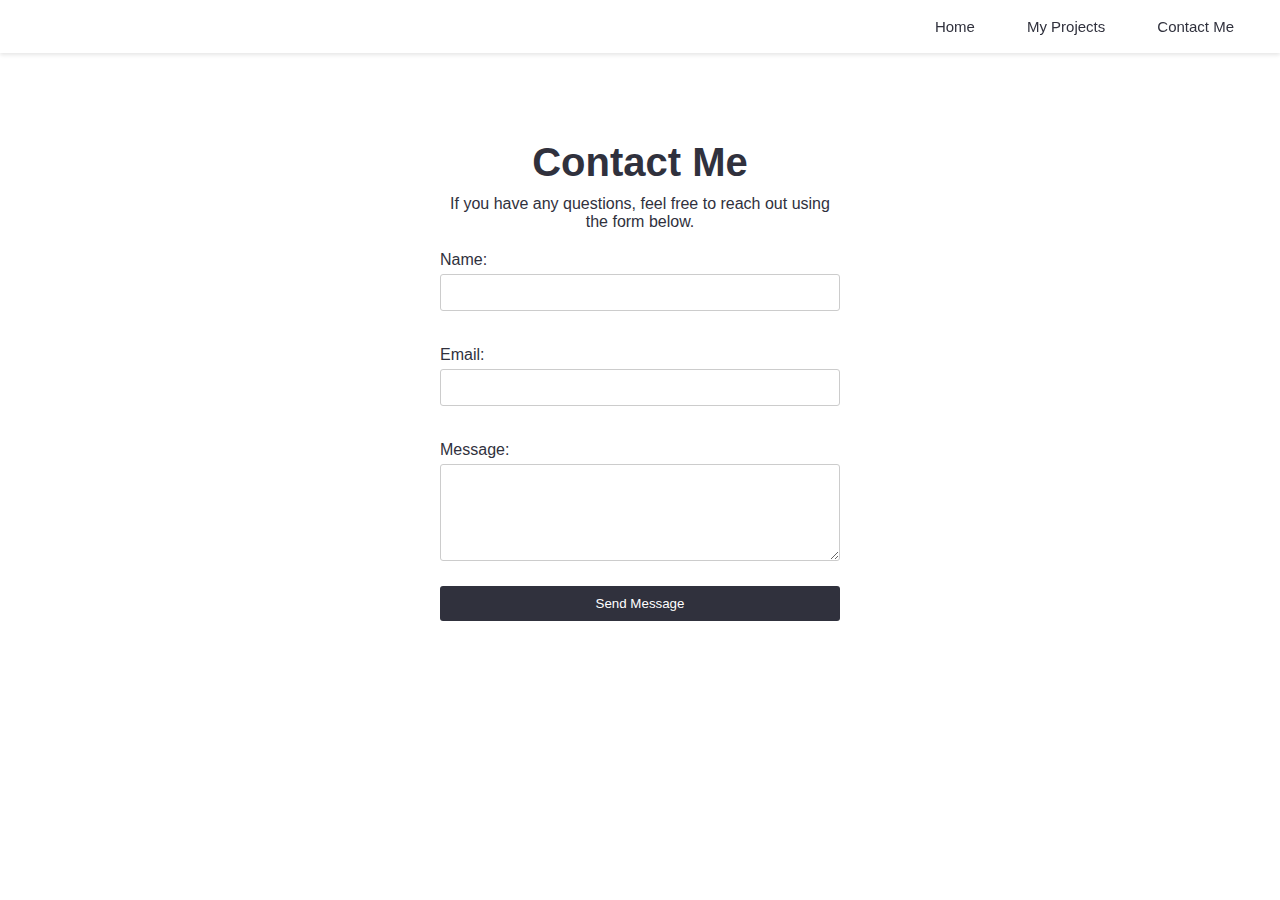
<file: contact.html>
<!DOCTYPE html>
<html lang="en">

<head>
    <meta charset="UTF-8">
    <meta name="viewport" content="width=device-width, initial-scale=1.0">
    <title>Contact Me</title>
    <link rel="stylesheet" href="styles.css">
</head>

<body>
    <!-- Navbar inserted here -->
      <div class="navbar">
        <button class="navbar-button" onclick="window.location.href='index.html'">Home</button>
        <button class="navbar-button" onclick="window.location.href='index.html#projects'">My Projects</button>
        <button class="navbar-button" onclick="window.location.href='contact.html'">Contact Me</button>
    </div>

    <main>
        <section class="contact">
            <h1>Contact Me</h1>
            <p>If you have any questions, feel free to reach out using the form below.</p>
            <form action="#" method="post">
                <label for="name">Name:</label>
                <input type="text" id="name" name="name" required>

                <label for="email">Email:</label>
                <input type="email" id="email" name="email" required>

                <label for="message">Message:</label>
                <textarea id="message" name="message" rows="5" required></textarea>

                <button type="submit">Send Message</button>
            </form>
        </section>
    </main>
</body>

</html>
</file>
<file: styles.css>
/* styles.css */

* {
  margin: 0;
  padding: 0;
  box-sizing: border-box;
}

body {
  background-color: #FFFFFF;
  color: #30313D;
  font-family: Arial, sans-serif;
  padding-top: 120px;
}

main {
  padding: 20px;
  display: flex;
  flex-direction: column;
  align-items: center;
}

.hero {
  display: flex;
  align-items: center;
  justify-content: space-between;
  margin-bottom: 40px;
  width: 90%;
  max-width: 1200px;
}

.hero-text {
  flex: 1;
  max-width: 600px;
  line-height: 1.8;
  margin-top: 20px;
}

.hero-img {
  width: 39%;
  height: auto;
  max-width: 400px;
  border-radius: 50%;
  aspect-ratio: 1 / 1;
  margin: 20px;
}

h1 {
  font-size: 2.5em;
  margin-bottom: 10px;
}

p {
  margin: 10px 0;
}

.buttons {
  margin-top: 20px;
}

.buttons button {
  background-color: #30313D;
  color: #FFFFFF;
  border: none;
  padding: 12px 24px;
  border-radius: 5px;
  cursor: pointer;
  margin: 5px;
}

.content {
  max-width: 1200px;
  width: 90%;
  text-align: center;
}

/* Additional CSS for project cards */
.projects {
  display: flex;
  justify-content: space-around;
  align-items: flex-start;
  flex-wrap: wrap;
  margin-top: 20px;
}

.card {
  background-color: #f4f4f4;
  border-radius: 8px;
  box-shadow: 0 4px 8px rgba(0, 0, 0, 0.1);
  padding: 50px;
   /* Increase padding for elongation */
  margin: 15px;
  width: 320px; /* Increase width */
  text-align: justified; /* Default to left */
}

.card h2 {
  font-size: 1.5em; /* Increase font size */
  margin-bottom: 25px;
}

.card p {
  font-size: 16px; /* Increase font size */
  color: #666;
  text-align: justify; /* Align text to justify */
}

.card button {
  background-color: #30313D;
  color: #FFFFFF;
  border: none;
  padding: 12px 24px;
  border-radius: 5px;
  cursor: pointer;
  margin-top: 10px;
}

.card button:hover {
  background-color: #444556;
}

.navbar {
  position: fixed;
  top: 0;
  width: 100%;
  background-color: #FFFFFF;
  box-shadow: 0 2px 4px rgba(0, 0, 0, 0.1);
  display: flex;
  justify-content: flex-end;
  padding: 10px 20px;
}

.navbar .navbar-button {
  background-color: transparent;
  color: #30313D;
  border: none;
  padding: 8px 16px;
  cursor: pointer;
  margin: 0 10px;
  font-weight: normal;
  font-size: 15px;
}

.navbar .navbar-button:hover {
  background-color: #30313D;
  color: #FFFFFF;
}

/* Contact section styles */
.contact {
  width: 90%;
  max-width: 400px;
  margin: 0 auto;
  text-align: center;
}

.contact form {
  display: flex;
  flex-direction: column;
}

.contact form label {
  margin: 10px 0 5px;
  text-align: left;
}

.contact form input,
.contact form textarea {
  padding: 10px;
  border: 1px solid #CCC;
  border-radius: 3px;
  margin-bottom: 25px;
  width: 100%;
}

.contact form button {
  background-color: #30313D;
  color: #FFFFFF;
  border: none;
  padding: 10px 14px;
  border-radius: 3px;
  cursor: pointer;
}

.contact form button:hover {
  background-color: #444556;
}

footer {
  color: grey;
  text-align: center;
  padding: 10px 0;
  background-color: #FFFFFF;
  position: relative;
  bottom: 0;
  width: 100%;
  margin-top: 20px;
  box-shadow: 0 2px 4px rgba(0, 0, 0, 0.3);
}

footer p {
  margin: 0;
}

@media (max-width: 768px) {
  .hero {
    flex-direction: column-reverse;
    align-items: center;
  }

  .hero-img {
    margin-left: 0;
    margin-bottom: 20px;
    width: 60%;
    aspect-ratio: 1 / 1;
  }

  .hero-text {
    text-align: center;
  }
}
</file>
